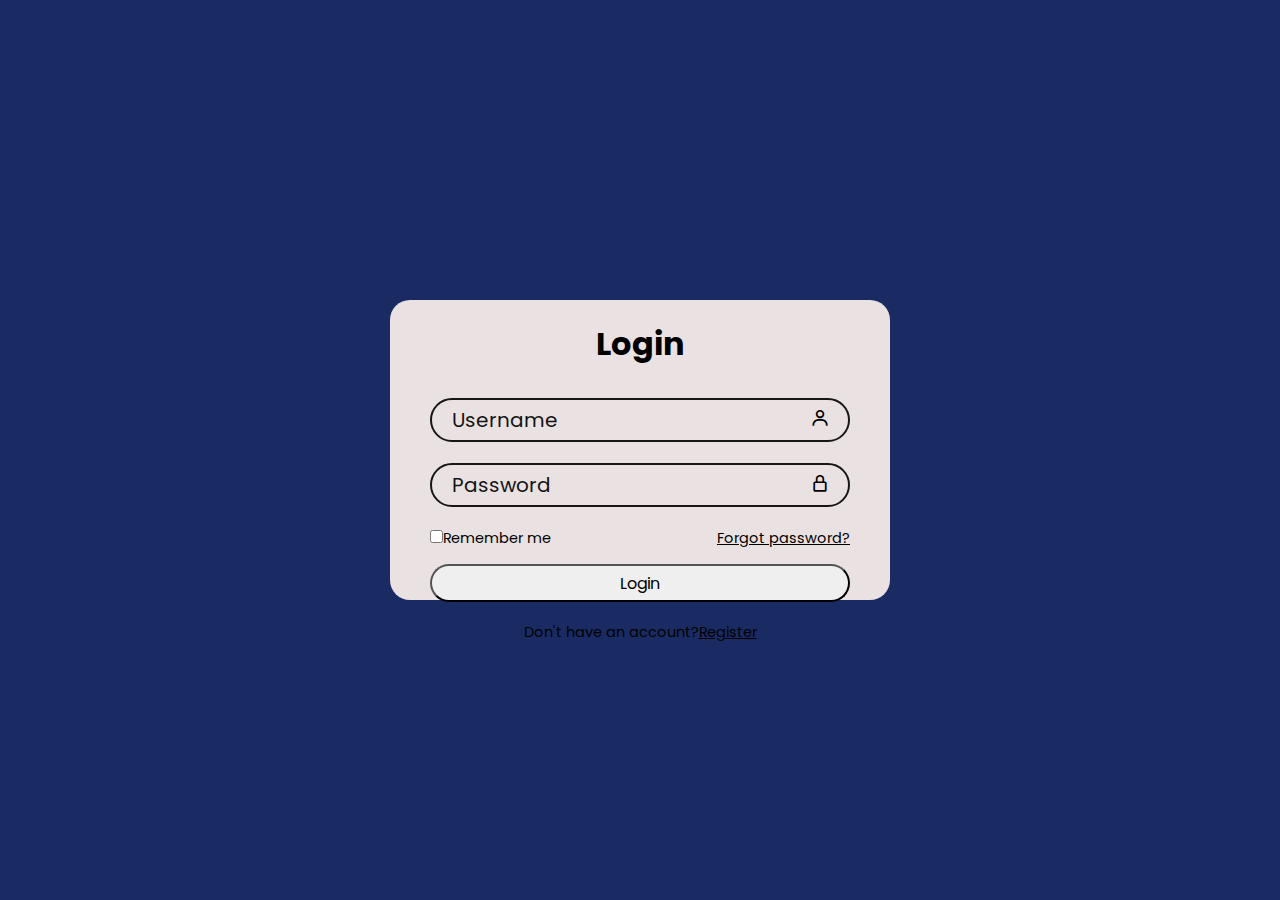
<file: login.html>
<!DOCTYPE html>
<html>
<head>
    <meta charset="UTF-8" />
    <meta http-equiv="X-UA_Compatible" content="IE+edge">
    <meta name="viewport" content="width-device-width, initital-scale=a.0>">
    <link rel="stylesheet" href="style.css">
    <link href='https://unpkg.com/boxicons@2.1.4/css/boxicons.min.css' rel='stylesheet'>
</head>
<body>
    <div class="wrapper">
        <form action="">
            <h1 style="color:rgb(0, 0, 0);">Login </h1>
            <div class="input-box">
                <input type="text" placeholder="Username" required>
                <i class='bx bx-user'></i>
                </div>
                 
                <div class="input-box">
                <input type="Password" placeholder="Password" required>
                <i class='bx bx-lock-alt'></i>
                </div>
               
                <div class="remember-forgot">
                    <label><input type="checkbox">Remember me</label>
                    <a href="#">Forgot password?</a>
                </div>
                <button type="submit" class="btn">Login</button>
                <div class="register-link">Don't have an account?<a href="#">Register</a></p></div>
                </form>
<!-- Code injected by live-server -->
<script>
    // <![CDATA[  <-- For SVG support
    if ('WebSocket' in window) {
        (function () {
            function refreshCSS() {
                var sheets = [].slice.call(document.getElementsByTagName("link"));
                var head = document.getElementsByTagName("head")[0];
                for (var i = 0; i < sheets.length; ++i) {
                    var elem = sheets[i];
                    var parent = elem.parentElement || head;
                    parent.removeChild(elem);
                    var rel = elem.rel;
                    if (elem.href && typeof rel != "string" || rel.length == 0 || rel.toLowerCase() == "stylesheet") {
                        var url = elem.href.replace(/(&|\?)_cacheOverride=\d+/, '');
                        elem.href = url + (url.indexOf('?') >= 0 ? '&' : '?') + '_cacheOverride=' + (new Date().valueOf());
                    }
                    parent.appendChild(elem);
                }
            }
            var protocol = window.location.protocol === 'http:' ? 'ws://' : 'wss://';
            var address = protocol + window.location.host + window.location.pathname + '/ws';
            var socket = new WebSocket(address);
            socket.onmessage = function (msg) {
                if (msg.data == 'reload') window.location.reload();
                else if (msg.data == 'refreshcss') refreshCSS();
            };
            if (sessionStorage && !sessionStorage.getItem('IsThisFirstTime_Log_From_LiveServer')) {
                console.log('Live reload enabled.');
                sessionStorage.setItem('IsThisFirstTime_Log_From_LiveServer', true);
            }
        })();
    }
    else {
        console.error('Upgrade your browser. This Browser is NOT supported WebSocket for Live-Reloading.');
    }
    // ]]>
</script>
</body>
</html>
</file>
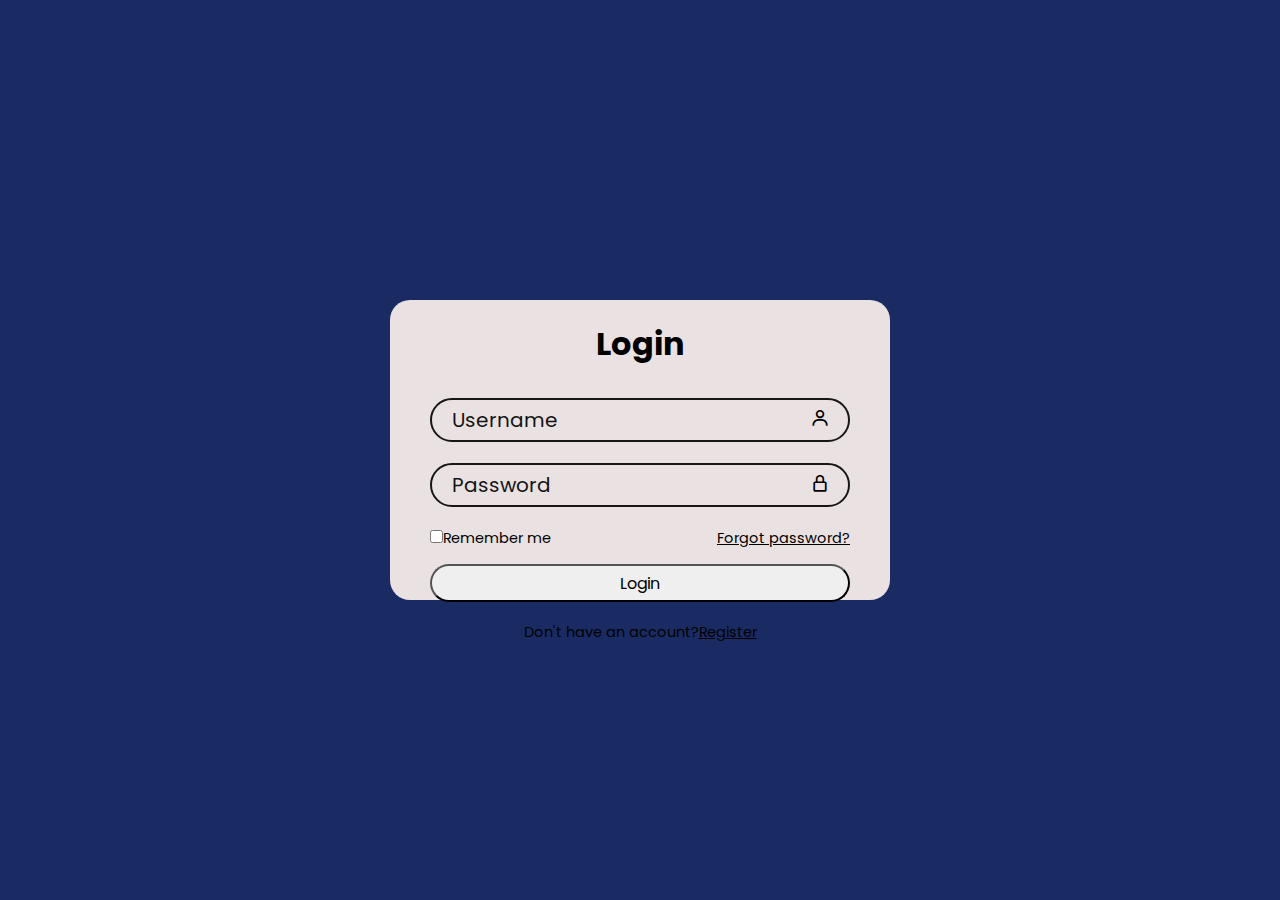
<file: logininterface.html>
<!DOCTYPE html>
<html>
<head>
    <meta charset="UTF-8" />
    <meta http-equiv="X-UA_Compatible" content="IE+edge">
    <meta name="viewport" content="width-device-width, initital-scale=a.0>">
    <link rel="stylesheet" href="style.css">
    <link href='https://unpkg.com/boxicons@2.1.4/css/boxicons.min.css' rel='stylesheet'>
</head>
<body>
    <div class="wrapper">
        <form action="">
            <h1 style="color:rgb(0, 0, 0);">Login </h1>
            <div class="input-box">
                <input type="text" placeholder="Username" required>
                <i class='bx bx-user'></i>
                </div>
                 
                <div class="input-box">
                <input type="Password" placeholder="Password" required>
                <i class='bx bx-lock-alt'></i>
                </div>
               
                <div class="remember-forgot">
                    <label><input type="checkbox">Remember me</label>
                    <a href="#">Forgot password?</a>
                </div>
                <button type="submit" class="btn">Login</button>
                <div class="register-link">Don't have an account?<a href="#">Register</a></p></div>
                </form>
<!-- Code injected by live-server -->
<script>
    // <![CDATA[  <-- For SVG support
    if ('WebSocket' in window) {
        (function () {
            function refreshCSS() {
                var sheets = [].slice.call(document.getElementsByTagName("link"));
                var head = document.getElementsByTagName("head")[0];
                for (var i = 0; i < sheets.length; ++i) {
                    var elem = sheets[i];
                    var parent = elem.parentElement || head;
                    parent.removeChild(elem);
                    var rel = elem.rel;
                    if (elem.href && typeof rel != "string" || rel.length == 0 || rel.toLowerCase() == "stylesheet") {
                        var url = elem.href.replace(/(&|\?)_cacheOverride=\d+/, '');
                        elem.href = url + (url.indexOf('?') >= 0 ? '&' : '?') + '_cacheOverride=' + (new Date().valueOf());
                    }
                    parent.appendChild(elem);
                }
            }
            var protocol = window.location.protocol === 'http:' ? 'ws://' : 'wss://';
            var address = protocol + window.location.host + window.location.pathname + '/ws';
            var socket = new WebSocket(address);
            socket.onmessage = function (msg) {
                if (msg.data == 'reload') window.location.reload();
                else if (msg.data == 'refreshcss') refreshCSS();
            };
            if (sessionStorage && !sessionStorage.getItem('IsThisFirstTime_Log_From_LiveServer')) {
                console.log('Live reload enabled.');
                sessionStorage.setItem('IsThisFirstTime_Log_From_LiveServer', true);
            }
        })();
    }
    else {
        console.error('Upgrade your browser. This Browser is NOT supported WebSocket for Live-Reloading.');
    }
    // ]]>
</script>
</body>
</html>
</file>
<file: style.css>
@import url("https://fonts.googleapis.com/css2?family=Poppins:wght@300;400; 500; 600; 700; 800; 9008display=swap");


* {
    margin: 0;
    padding: 0%;
    box-sizing: border-box;
    font-family: "Poppins", sans-serif;
    color: black;

}

body {
    display: flex;
    justify-content: center;
    align-items: center;
    min-height: 100vh;
    background: #1a2b63;
    color: rgb(242, 242, 242);
}

.wrapper {
     width: 500px;
     height: 300px;
     background: rgb(234, 226, 226);
     border-radius: 20px;
     padding: 20px 40px;
}

.wrapper h1 {
    text-align: center;
}


.input-box{
    position:relative;
    width: 100%;
    height: 35px;
    margin: 30px 0;
}

.input-box input{
    width: 100%;
    height: 100%;
    border: 2px solid rgb(22, 22, 22);
    outline: none;
    background:transparent;
    font-size: 20px;
    padding: 20px 45px 20px 20px;
    border-radius: 40px;
}

.input-box input::placeholder{
    color: rgb(20, 19, 19);
}

.input-box i {
    position: absolute;
    right: 20px;
    transform: translateY(50%);
    font-size: 20px;
    
}

.wrapper .remember-forgot{
    display: flex;
    justify-content: space-between;
    font-size: 14.5px;
    margin: 15px 0 15px;
}

.wrapper .register-link{
    display:;
    justify-content: space-between;
    font-size: 14,5px;
}

.wrapper .btn{
    width: 100%;
    height: 38px;
    border-radius: 45px;
    cursor: pointer;
    font-size: 16px;
}

.wrapper .register-link{
    font-size: 14.5px;
    text-align: center;
    margin-top: 20px;
}

.register-link p a:hover {
    font-weight: 700;
    text-decoration: none;
    text-decoration: underline;
}
</file>
